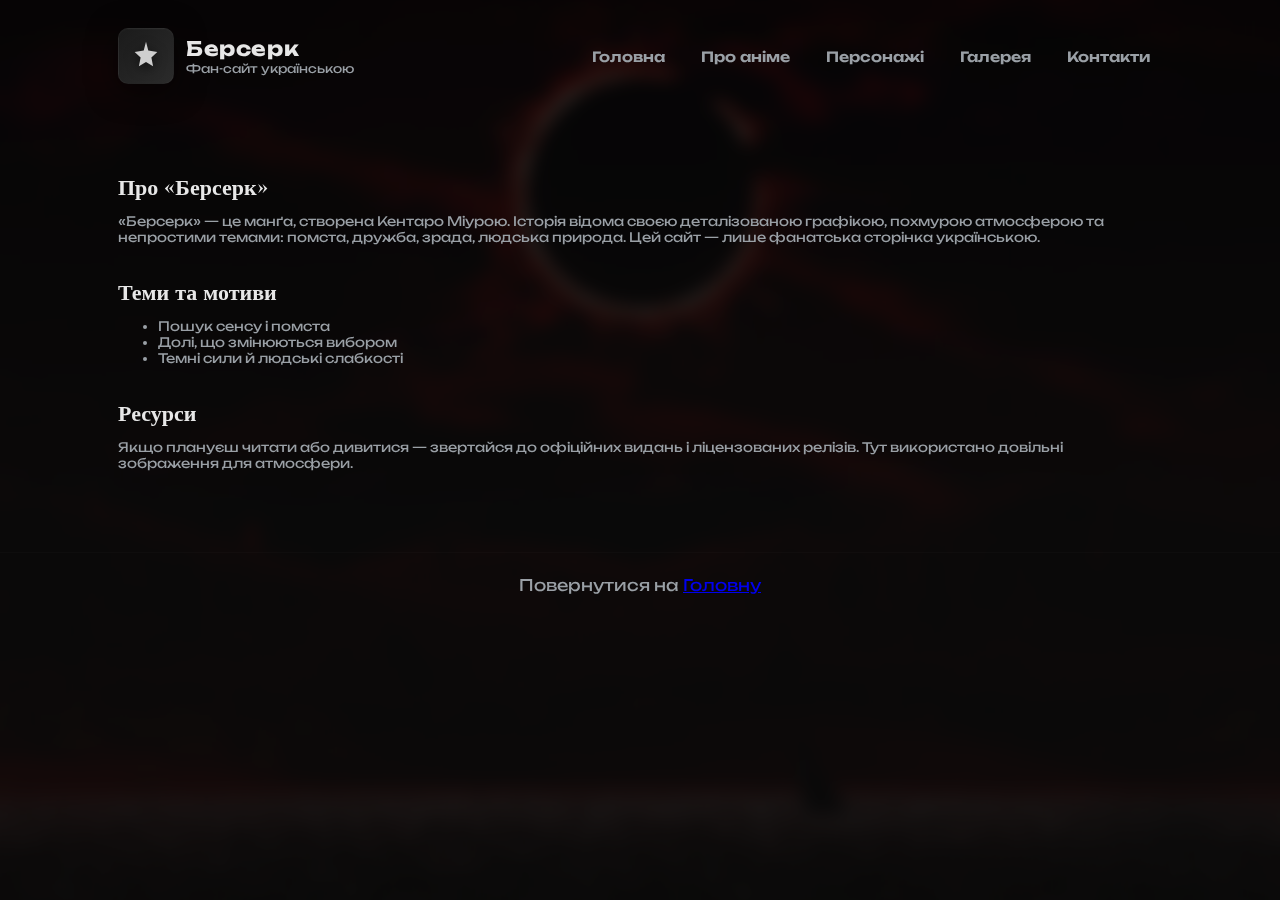
<file: about.html>
<!doctype html>
<html lang="uk">
<head>
  <meta charset="utf-8" />
  <meta name="viewport" content="width=device-width,initial-scale=1" />
  <title>Про — Берсерк</title>
  <link rel="stylesheet" href="style.css" />
</head>
<body>
  <header class="container header">
    <div class="brand">
      <div class="logo"><svg width="34" height="34" viewBox="0 0 24 24" fill="none" xmlns="http://www.w3.org/2000/svg"><path d="M12 2L13.6 8.2L20 9.2L15.8 13L17 19.2L12 16.2L7 19.2L8.2 13L4 9.2L10.4 8.2L12 2Z" fill="#cfcfcf"/></svg></div>
      <div><h1>Берсерк</h1><p>Фан-сайт українською</p></div>
    </div>

    <nav class="nav">
      <a href="index.html">Головна</a>
      <a href="about.html">Про аніме</a>
      <a href="characters.html">Персонажі</a>
      <a href="gallery.html">Галерея</a>
      <a href="contact.html">Контакти</a>
    </nav>
  </header>

  <main class="container">
    <section class="section">
      <h2>Про «Берсерк»</h2>
      <p class="note">«Берсерк» — це манґа, створена Кентаро Міурою. Історія відома своєю деталізованою графікою, похмурою атмосферою та непростими темами: помста, дружба, зрада, людська природа. Цей сайт — лише фанатська сторінка українською.</p>
    </section>

    <section class="section">
      <h2>Теми та мотиви</h2>
      <ul class="note">
        <li>Пошук сенсу і помста</li>
        <li>Долі, що змінюються вибором</li>
        <li>Темні сили й людські слабкості</li>
      </ul>
    </section>

    <section class="section">
      <h2>Ресурси</h2>
      <p class="note">Якщо плануєш читати або дивитися — звертайся до офіційних видань і ліцензованих релізів. Тут використано довільні зображення для атмосфери.</p>
    </section>
  </main>

  <footer class="footer">Повернутися на <a href="index.html">Головну</a></footer>
</body>
</html>
</file>
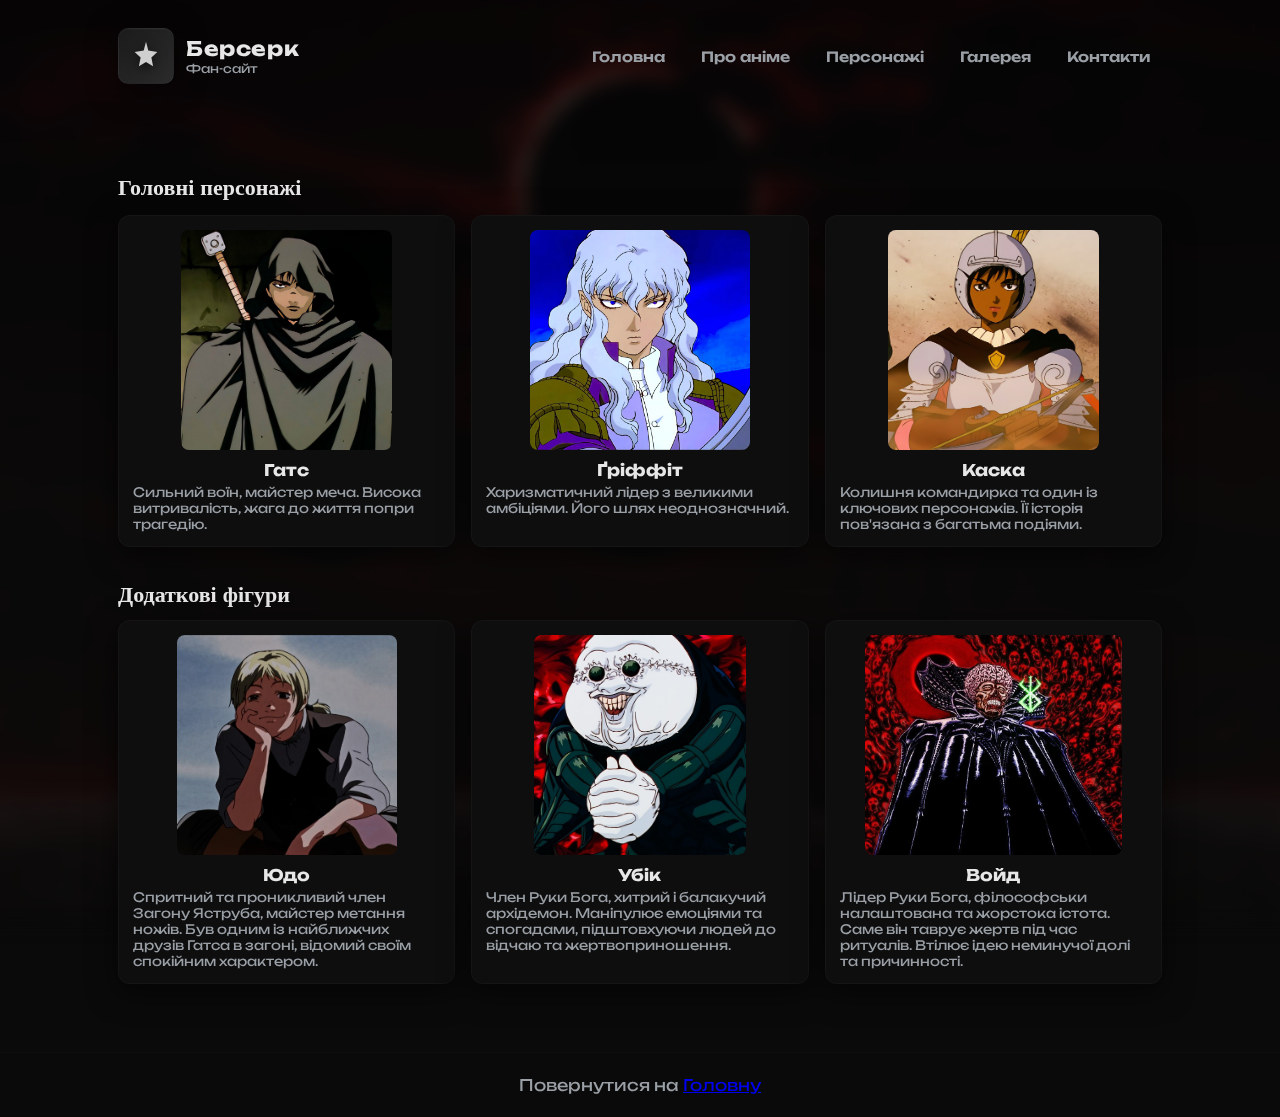
<file: characters.html>
<!doctype html>
<html lang="uk">
<head>
  <meta charset="utf-8" />
  <meta name="viewport" content="width=device-width,initial-scale=1" />
  <title>Персонажі — Берсерк</title>
  <link rel="stylesheet" href="style.css" />
</head>
<body>
  <header class="container header">
    <div class="brand">
      <div class="logo"><svg width="34" height="34" viewBox="0 0 24 24" fill="none"><path d="M12 2L13.6 8.2L20 9.2L15.8 13L17 19.2L12 16.2L7 19.2L8.2 13L4 9.2L10.4 8.2L12 2Z" fill="#cfcfcf"/></svg></div>
      <div><h1>Берсерк</h1><p>Фан-сайт</p></div>
    </div>

    <nav class="nav">
      <a href="index.html">Головна</a>
      <a href="about.html">Про аніме</a>
      <a href="characters.html">Персонажі</a>
      <a href="gallery.html">Галерея</a>
      <a href="contact.html">Контакти</a>
    </nav>
  </header>

  <main class="container">
    <section class="section">
      <h2>Головні персонажі</h2>

      <div class="card-grid">
        <article class="card">
          <img src="images/Guts.png" alt="Гатс" />
          <h3>Гатс</h3>
          <p>Сильний воїн, майстер меча. Висока витривалість, жага до життя попри трагедію.</p>
        </article>

        <article class="card">
          <img src="images/Griffith.jpg" alt="Ґріффіт" />
          <h3>Ґріффіт</h3>
          <p>Харизматичний лідер з великими амбіціями. Його шлях неоднозначний.</p>
        </article>

        <article class="card">
          <img src="images/Kaska.jpg" alt="Каска" />
          <h3>Каска</h3>
          <p>Колишня командирка та один із ключових персонажів. Її історія пов'язана з багатьма подіями.</p>
        </article>
      </div>
    </section>

    <section class="section">
      <h2>Додаткові фігури</h2>
      <div class="card-grid" style="margin-top:10px">
        <article class="card">
          <img src="images/Judeau.jpg" alt="Юдо" />
          <h3>Юдо</h3>
          <p>Спритний та проникливий член Загону Яструба, майстер метання ножів. Був одним із найближчих друзів Гатса в загоні, відомий своїм спокійним характером.</p>
        </article>

        <article class="card">
          <img src="images/Ubik.jpg" alt="Убік" />
          <h3>Убік</h3>
          <p>Член Руки Бога, хитрий і балакучий архідемон. Маніпулює емоціями та спогадами, підштовхуючи людей до відчаю та жертвоприношення.</p>
        </article>
        
        <article class="card">
          <img src="images/Void.jpg" alt="Войд" />
          <h3>Войд</h3>
          <p>Лідер Руки Бога, філософськи налаштована та жорстока істота. Саме він таврує жертв під час ритуалів. Втілює ідею неминучої долі та причинності.</p>
        </article>
      </div>
    </section>

  </main>

  <footer class="footer">Повернутися на <a href="index.html">Головну</a></footer>
</body>
</html>
</file>
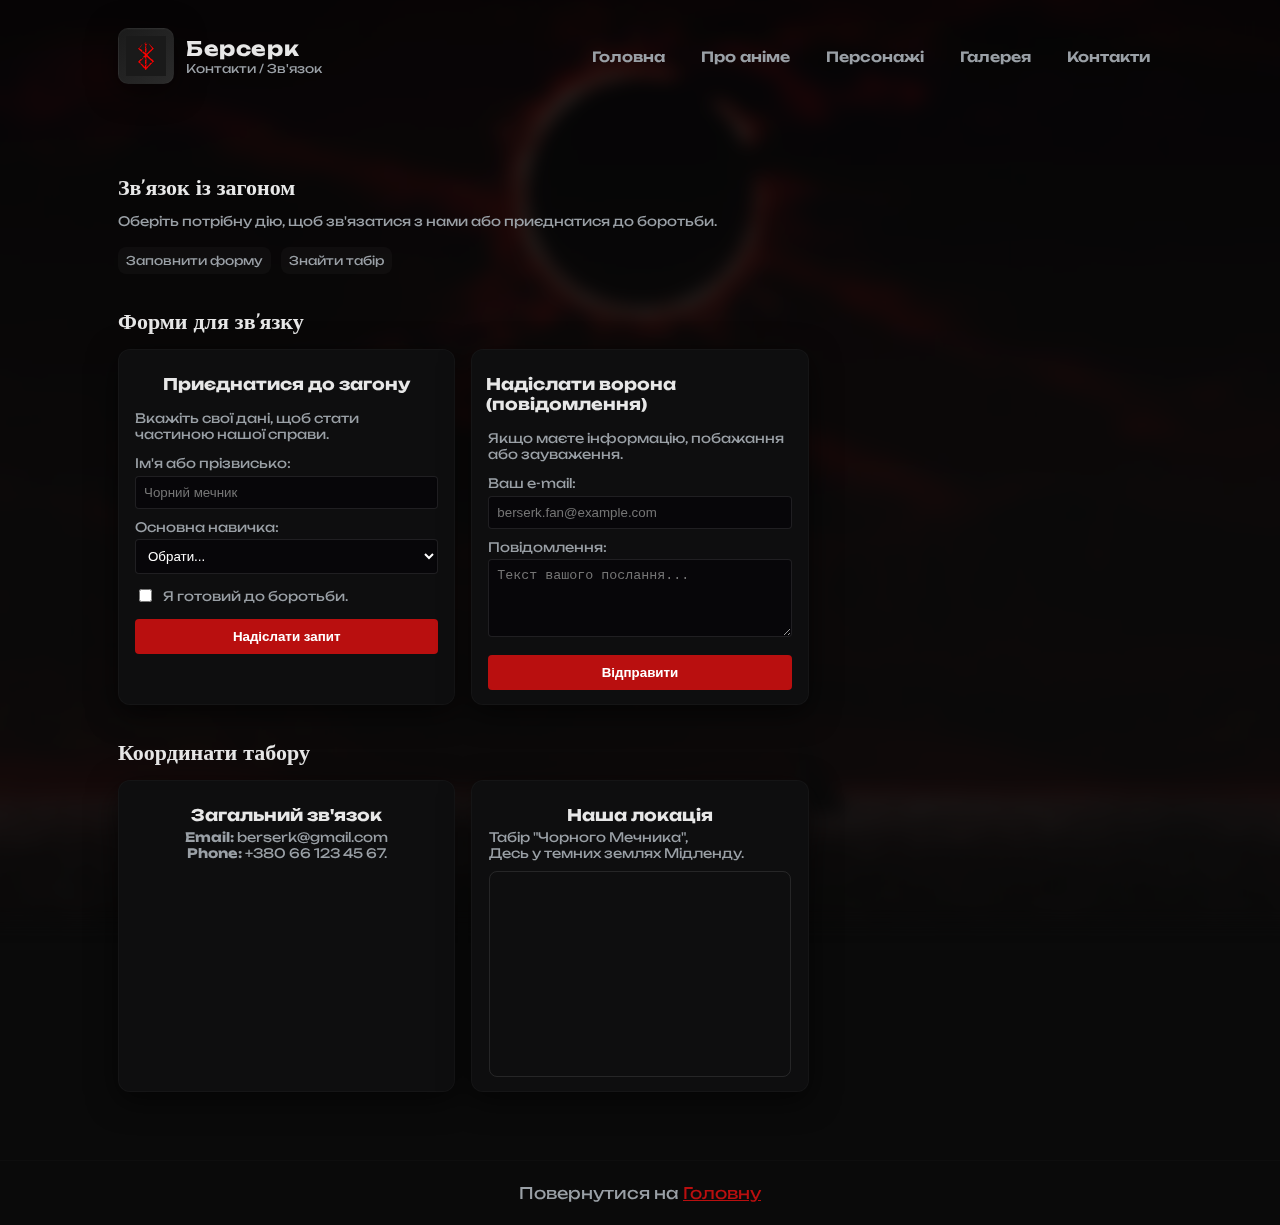
<file: contact.html>
<!doctype html>
<html lang="uk">
<head>
  <meta charset="utf-8" />
  <meta name="viewport" content="width=device-width,initial-scale=1" />
  <title>Контакти — Берсерк</title>
  <link rel="stylesheet" href="style.css" />
</head>
<body>
  <header class="container header">
    <div class="brand">
      <div class="logo">
        <img src="images/brand_symbol.jpg" alt="Тавро Берсерка" width="40">
      </div>
      <div><h1>Берсерк</h1><p>Контакти / Зв'язок</p></div>
    </div>

    <nav class="nav">
      <a href="index.html">Головна</a>
      <a href="about.html">Про аніме</a>
      <a href="characters.html">Персонажі</a>
      <a href="gallery.html">Галерея</a>
      <a href="contact.html">Контакти</a>
    </nav>
  </header>

  <main class="container">

    <section class="section">
      <h2>Зв'язок із загоном</h2>
      <p class="note">Оберіть потрібну дію, щоб зв'язатися з нами або приєднатися до боротьби.</p>
      <div style="margin-top: 18px;">
        <a href="#forms" class="tag" style="text-decoration: none;">Заповнити форму</a>
        <a href="#contacts" class="tag" style="text-decoration: none;">Знайти табір</a>
      </div>
    </section>

    <section id="forms" class="section">
      <h2>Форми для зв'язку</h2>
      
      <div class="card-grid">
        <!-- Форма для приєднання -->
        <article class="card">
          <h3>Приєднатися до загону</h3>
          <form style="margin-top: 12px;">
            <fieldset style="border: none; padding: 0;">
              <p class="note" style="margin-bottom: 10px;">Вкажіть свої дані, щоб стати частиною нашої справи.</p>
              
              <label for="alias" class="note">Ім'я або прізвисько:</label>
              <input type="text" id="alias" name="alias" required placeholder="Чорний мечник" style="width: 100%; padding: 8px; background: var(--bg); border: 1px solid rgba(255,255,255,0.1); border-radius: 4px; color: #fff; margin-top: 4px;">

              <label for="skill" class="note" style="display: block; margin-top: 10px;">Основна навичка:</label>
              <select id="skill" name="skill" style="width: 100%; padding: 8px; background: var(--bg); border: 1px solid rgba(255,255,255,0.1); border-radius: 4px; color: #fff; margin-top: 4px;">
                <option value="">Обрати...</option>
                <option value="swordsman">Мечник</option>
                <option value="strategist">Лучник</option>
                <option value="healer">Цілитель</option>
              </select>

              <label style="display: flex; align-items: center; margin-top: 12px;" class="note">
                <input type="checkbox" required>
                <span style="margin-left: 8px;">Я готовий до боротьби.</span>
              </label>

              <button type="submit" style="width: 100%; padding: 10px; margin-top: 14px; background: var(--accent); border: none; border-radius: 4px; color: #fff; font-weight: bold; cursor: pointer;">Надіслати запит</button>
            </fieldset>
          </form>
        </article>
        
        <!-- Форма зворотнього зв'язку -->
        <article class="card">
          <h3>Надіслати ворона (повідомлення)</h3>
          <form style="margin-top: 12px;">
            <fieldset style="border: none; padding: 0;">
                <p class="note" style="margin-bottom: 10px;">Якщо маєте інформацію, побажання або зауваження.</p>

                <label for="email" class="note">Ваш e-mail:</label>
                <input type="email" id="email" name="email" required placeholder="berserk.fan@example.com" style="width: 100%; padding: 8px; background: var(--bg); border: 1px solid rgba(255,255,255,0.1); border-radius: 4px; color: #fff; margin-top: 4px;">

                <label for="message" class="note" style="display: block; margin-top: 10px;">Повідомлення:</label>
                <textarea id="message" name="message" rows="4" required placeholder="Текст вашого послання..." style="width: 100%; padding: 8px; background: var(--bg); border: 1px solid rgba(255,255,255,0.1); border-radius: 4px; color: #fff; margin-top: 4px; resize: vertical;"></textarea>
                
                <button type="submit" style="width: 100%; padding: 10px; margin-top: 14px; background: var(--accent); border: none; border-radius: 4px; color: #fff; font-weight: bold; cursor: pointer;">Відправити</button>
            </fieldset>
          </form>
        </article>
      </div>
    </section>

    <section id="contacts" class="section">
        <h2>Координати табору</h2>
        <div class="card-grid">
            <article class="card">
                <h3>Загальний зв'язок</h3>
                <p class="note"><strong>Email:</strong> berserk@gmail.com</p>
                <p class="note"><strong>Phone:</strong> +380 66 123 45 67.</p>
            </article>
            <article class="card">
                <h3>Наша локація</h3>
                <address style="font-style: normal;">
                  <p class="note">Табір "Чорного Мечника",<br>
                  Десь у темних землях Мідленду.</p>
                  <div class="map" style="margin-top: 10px; border-radius: 8px; overflow: hidden; border: 1px solid rgba(255,255,255,0.1);">
                    <iframe title="Карта" src="https://maps.google.com/maps?q=Kyiv&t=&z=13&ie=UTF8&iwloc=&output=embed" aria-label="Карта" loading="lazy" style="width: 100%; height: 200px; border: 0;"></iframe>
                  </div>
                </address>
            </article>
        </div>
    </section>

  </main>

  <footer class="footer">Повернутися на <a href="index.html" style="color: var(--accent);">Головну</a></footer>
</body>
</html>
</file>
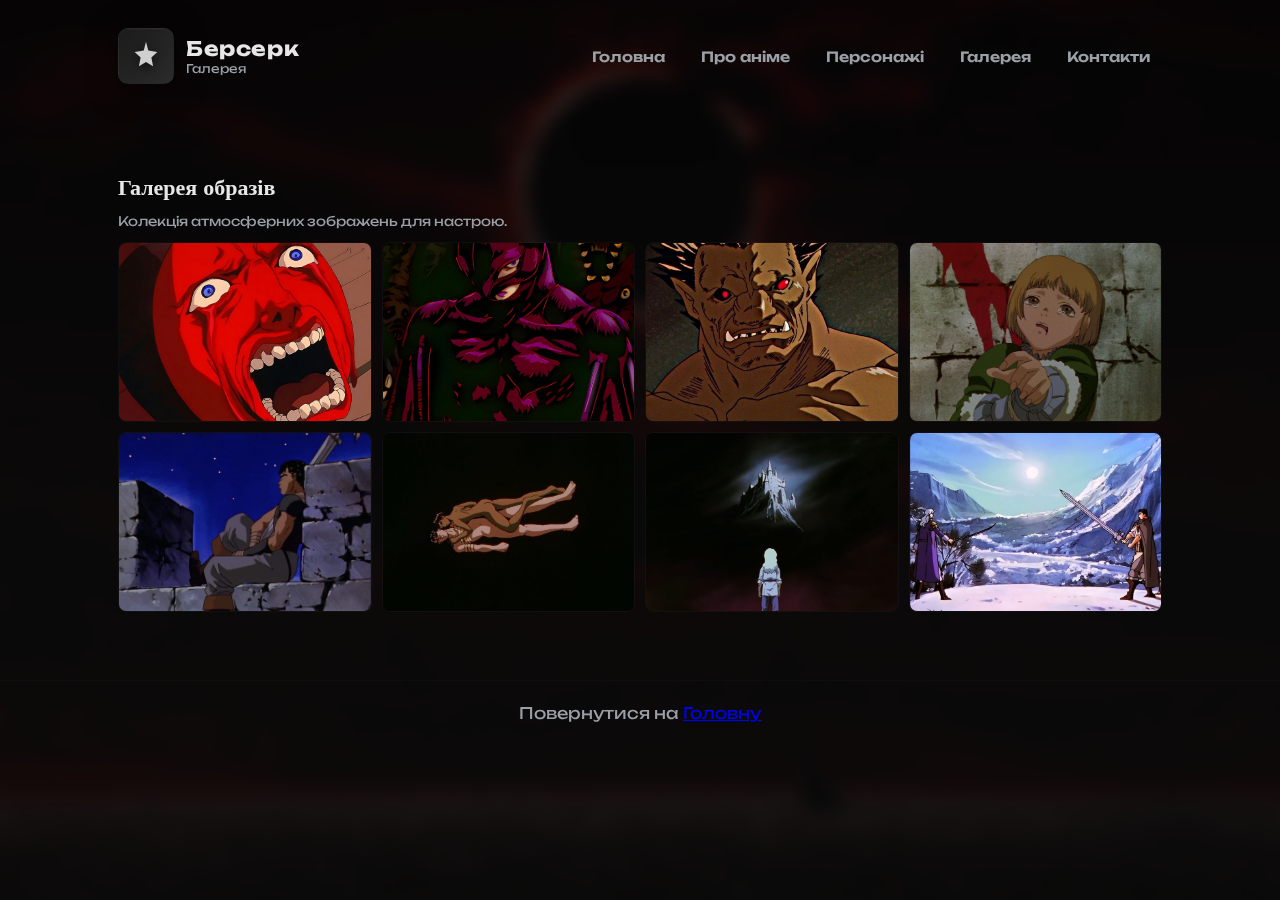
<file: gallery.html>
<!doctype html>
<html lang="uk">
<head>
  <meta charset="utf-8" />
  <meta name="viewport" content="width=device-width,initial-scale=1" />
  <title>Галерея — Берсерк</title>
  <link rel="stylesheet" href="style.css" />
</head>
<body>
  <header class="container header">
    <div class="brand">
      <div class="logo"><svg width="34" height="34" viewBox="0 0 24 24" fill="none"><path d="M12 2L13.6 8.2L20 9.2L15.8 13L17 19.2L12 16.2L7 19.2L8.2 13L4 9.2L10.4 8.2L12 2Z" fill="#cfcfcf"/></svg></div>
      <div><h1>Берсерк</h1><p>Галерея</p></div>
    </div>

    <nav class="nav">
      <a href="index.html">Головна</a>
      <a href="about.html">Про аніме</a>
      <a href="characters.html">Персонажі</a>
      <a href="gallery.html">Галерея</a>
      <a href="contact.html">Контакти</a>
    </nav>
  </header>

  <main class="container">
    <section class="section">
      <h2>Галерея образів</h2>
      <p class="note">Колекція атмосферних зображень для настрою.</p>

      <div class="gallery-grid" style="margin-top:12px">
        <img src="images/1.jpg" alt="Галерея 1" />
        <img src="images/2.jpg" alt="Галерея 2" />
        <img src="images/3.jpg" alt="Галерея 3" />
        <img src="images/4.jpg" alt="Галерея 4" />
        <img src="images/8.jpg" alt="Галерея 5" />
        <img src="images/5.jpg" alt="Галерея 6" />
        <img src="images/6.jpg" alt="Галерея 7" />
        <img src="images/7.jpg" alt="Галерея 8" />
      </div>
    </section>
  </main>

  <footer class="footer">Повернутися на <a href="index.html">Головну</a></footer>
</body>
</html>
</file>
<file: style.css>
@import url('https://fonts.googleapis.com/css2?family=Unbounded:wght@400;700;900&family=Cinzel:wght@400;700&display=swap');

:root{
  --bg:#070609;
  --panel:#0e0e0f;
  --accent:#b90f0f;
  --muted:#9aa0a6;
  --glass: rgba(255,255,255,0.03);
}

*{box-sizing:border-box}
html,body{height:100%}
body{
  margin:0;
  font-family: "Unbounded", system-ui, -apple-system, "Segoe UI", Roboto, "Helvetica Neue", Arial;
  background-color: #0a0a0a;
  color:#e7e7e7;
  -webkit-font-smoothing:antialiased;
  -moz-osx-font-smoothing:grayscale;
  padding-bottom:80px;
}

/* container */
.container{
  max-width:1100px;
  margin:0 auto;
  padding:28px;
}

/* header */
.header{
  display:flex;
  gap:18px;
  align-items:center;
  justify-content:space-between;
}
.brand{
  display:flex;
  gap:12px;
  align-items:center;
}
.logo{
  width:56px;height:56px;border-radius:10px;
  background:linear-gradient(135deg,#1b1b1b,#2b2b2b);
  display:flex;align-items:center;justify-content:center;
  box-shadow:0 6px 30px rgba(0,0,0,0.6), 0 1px 0 rgba(255,255,255,0.02) inset;
  border:1px solid rgba(255,255,255,0.03);
}
.logo svg{filter: drop-shadow(0 3px 6px rgba(0,0,0,0.6));}
.brand h1{margin:0;font-size:20px;letter-spacing:0.6px}
.brand p{margin:0;font-size:12px;color:var(--muted)}

/* nav */
.nav{
  display:flex;gap:12px;align-items:center;
}
.nav a{
  color:var(--muted); text-decoration:none; font-weight:600; font-size:14px;
  padding:8px 12px; border-radius:8px;
}
.nav a:hover{ color:var(--accent); background: rgba(255,255,255,0.02); transform:translateY(-2px); transition:all .18s ease;}

/* hero */
.hero{
  margin-top:22px;
  display:grid;
  grid-template-columns:1fr 420px;
  gap:20px;
  align-items:center;
}
.hero-card{
  padding:28px;
  background: linear-gradient(180deg, rgba(255,255,255,0.02), rgba(0,0,0,0.03));
  border-radius:16px;
  border:1px solid rgba(255,255,255,0.03);
  box-shadow: 0 10px 40px rgba(0,0,0,0.6);
}
.kicker{font-size:12px;color:var(--muted);text-transform:uppercase;letter-spacing:1.6px}
.title{font-size:38px;margin:8px 0 6px;line-height:1.02;font-weight:900; text-shadow:0 6px 30px rgba(185,15,15,0.06)}
.lead{color:#cfcfcf;max-width:62ch;}

/* hero image */
.hero-visual{
  height:360px;border-radius:14px; overflow:hidden; position:relative;
  border:1px solid rgba(255,255,255,0.03);
}
.hero-visual img{ width:100%; height:100%; object-fit:cover; transform:scale(1.03); transition:transform .8s ease; }
.hero-visual:hover img{ transform:scale(1.07) }

/* sections */
.section{margin-top:34px}
.section h2{font-family:"Cinzel", serif;font-size:22px;margin:0 0 8px}
.card-grid{display:grid; grid-template-columns:repeat(3,1fr); gap:16px; margin-top:12px;}
.card{
  background:var(--panel); border-radius:12px; padding:14px; border:1px solid rgba(255,255,255,0.03);
  box-shadow: 0 8px 30px rgba(0,0,0,0.6);
}
.card img{width:100%; height:220px; object-fit:cover; border-radius:8px}
.card h3{margin:10px 0 4px;font-size:16px}
.card p{margin:0;color:var(--muted); font-size:13px}

/* gallery grid */
.gallery-grid{display:grid; grid-template-columns:repeat(4,1fr); gap:10px}
.gallery-grid img{width:100%; height:180px; object-fit:cover; border-radius:8px; border:1px solid rgba(255,255,255,0.03);}

/* timeline */
.timeline{border-left:3px solid rgba(185,15,15,0.22); padding-left:18px}
.timeline-item{margin:18px 0; position:relative}
.timeline-item:before{content:''; width:12px; height:12px; background:var(--accent); border-radius:50%; position:absolute; left:-27px; top:6px; box-shadow:0 4px 10px rgba(185,15,15,0.12);}

/* footer */
.footer{margin-top:40px; padding:22px; text-align:center; color:var(--muted); border-top:1px solid rgba(255,255,255,0.02);}

/* responsive */
@media (max-width:1000px){
  .hero{grid-template-columns:1fr 320px}
  .card-grid{grid-template-columns:repeat(2,1fr)}
  .gallery-grid{grid-template-columns:repeat(3,1fr)}
}
@media (max-width:700px){
  .header{flex-direction:column; align-items:flex-start; gap:14px}
  .nav{flex-wrap:wrap}
  .hero{grid-template-columns:1fr; gap:14px}
  .hero-visual{height:260px}
  .card-grid{grid-template-columns:1fr}
  .gallery-grid{grid-template-columns:repeat(2,1fr)}
}

/* small touches */
.tag{display:inline-block;padding:6px 8px;border-radius:8px;background:rgba(255,255,255,0.03); color:var(--muted); font-size:12px; margin-right:6px;}
.note{font-size:13px;color:var(--muted); margin-top:10px}

/* Додайте цей код в кінець файлу style.css */

.card {
  display: flex;          /* Вмикаємо режим Flexbox для картки */
  flex-direction: column; /* Розташовуємо елементи (фото, заголовок) у колонку */
  align-items: center;    /* Центруємо всі елементи по горизонталі */
}

.card img {
  width: auto;            /* Скасовуємо розтягування */
  max-width: 90%;         /* Обмежуємо ширину, щоб фото не було занадто великим */
}

body::before {
  content: '';
  position: fixed; /* Фіксуємо на екрані */
  top: 0;
  left: 0;
  width: 100vw; /* На всю ширину екрану */
  height: 100vh; /* На всю висоту екрану */
  z-index: -1;  /* Розміщуємо ЗА всім контентом */

  /* Переносимо сюди всі наші фони: градієнти та зображення */
  background:
    radial-gradient(1200px 600px at 10% 10%, rgba(185,15,15,0.06), transparent 8%),
    radial-gradient(800px 400px at 90% 90%, rgba(10,10,10,0.6), transparent 15%),
    linear-gradient(180deg, rgba(5,5,6,0.8) 0%, rgba(10,10,10,0.9) 60%),
    url('images/phone.jpg');
  
  background-size: cover;
  background-position: center center;
  background-repeat: no-repeat;
  
  /* Ось тут і відбувається магія розмиття */
  filter: blur(8px);
  
  /* Невеликий трюк, щоб розмиті краї зображення не було видно */
  transform: scale(1.05);
}
</file>
